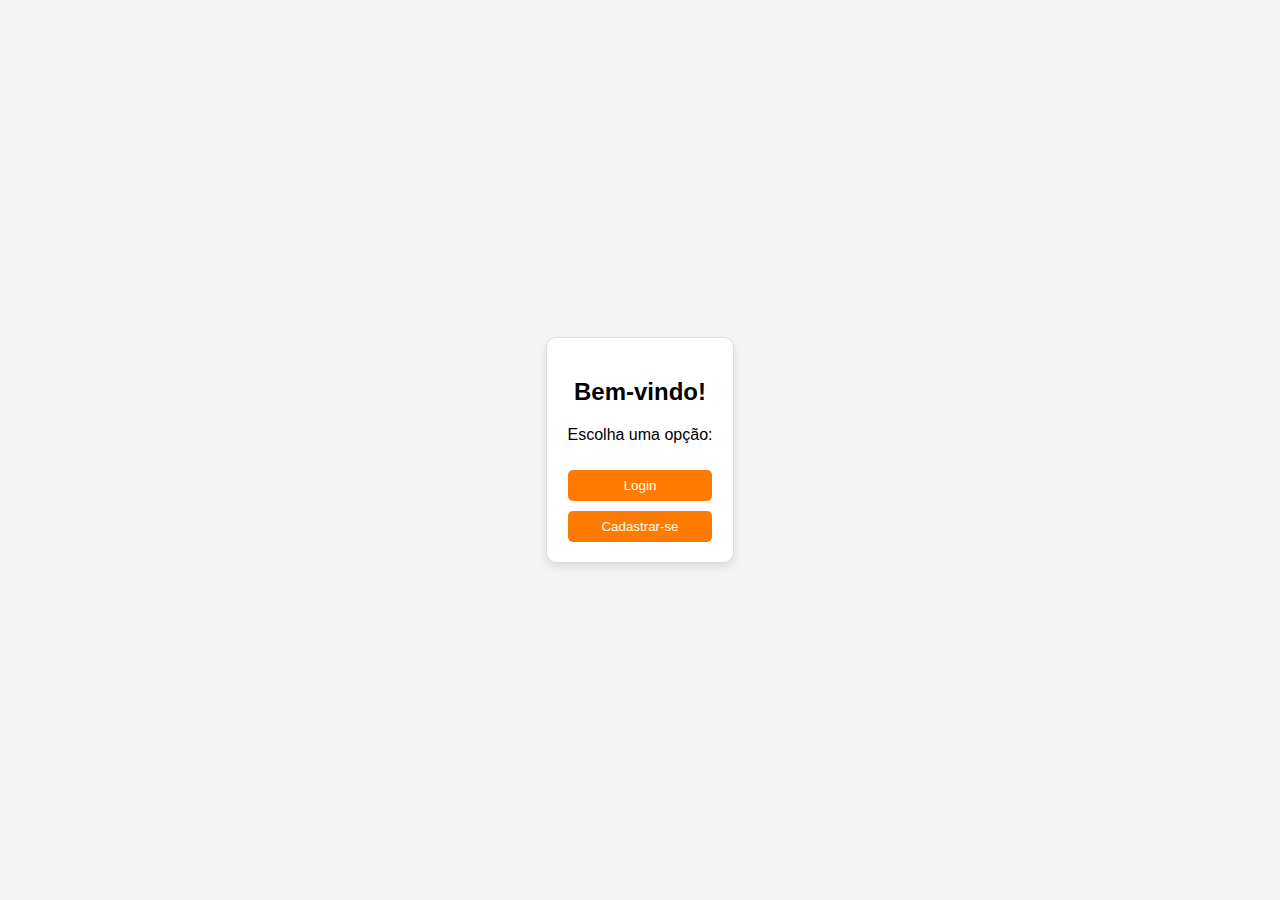
<file: index.html>
<!DOCTYPE html>
<html lang="pt-BR">
<head>
    <meta charset="UTF-8">
    <meta name="viewport" content="width=device-width, initial-scale=1.0">
    <title>Bem-vindo</title>
    <link rel="stylesheet" href="./LoginCadastro/style.css">
</head>
<body>

    <div class="container">
        <h2>Bem-vindo!</h2>
        <p>Escolha uma opção:</p>
        <a href="./LoginCadastro/login.html"><button>Login</button></a>
        <a href="./LoginCadastro/cadastro.html"><button>Cadastrar-se</button></a>
    </div>

</body>
</html>
</file>
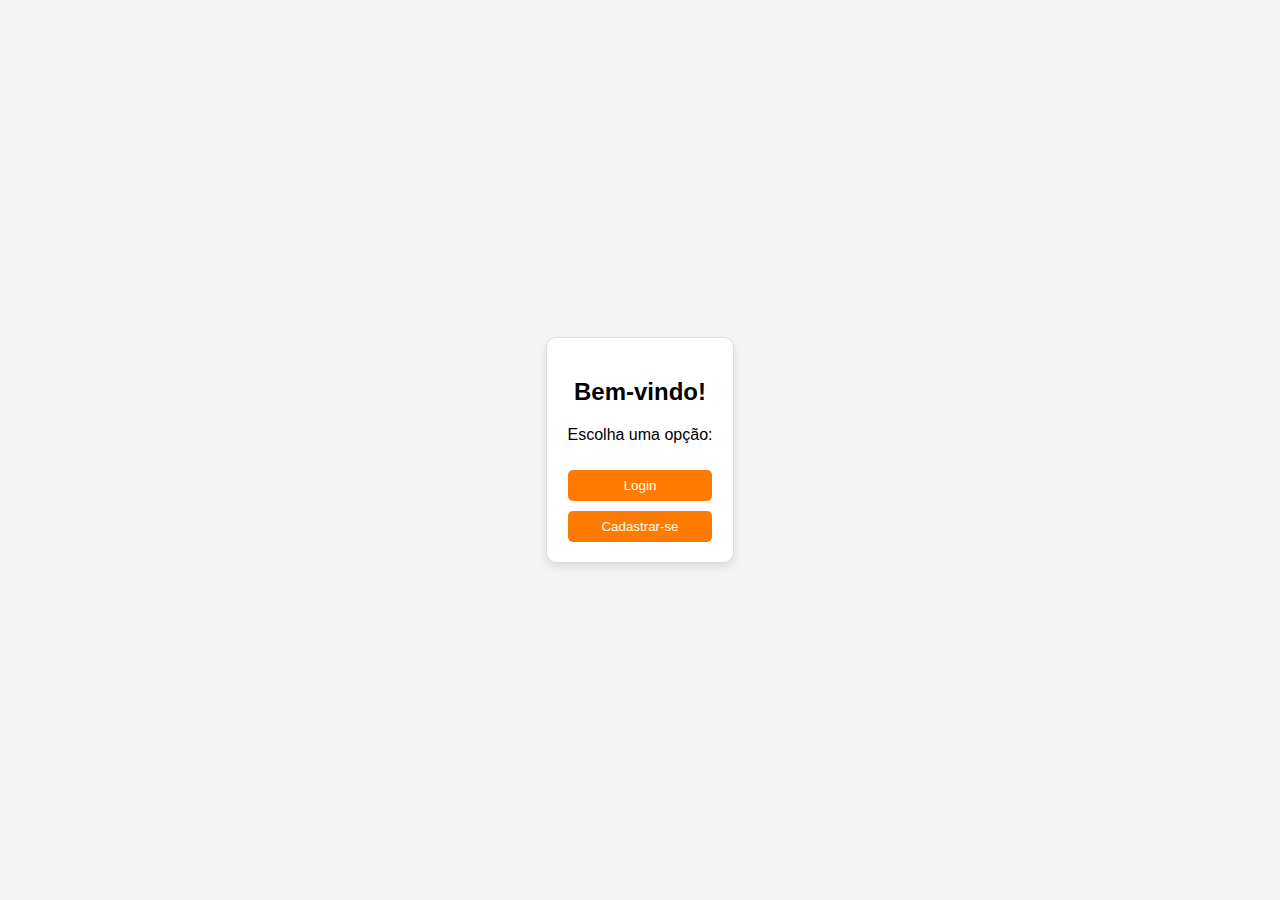
<file: LoginCadastro/index.html>
<!DOCTYPE html>
<html lang="pt-BR">
<head>
    <meta charset="UTF-8">
    <meta name="viewport" content="width=device-width, initial-scale=1.0">
    <title>Bem-vindo</title>
    <link rel="stylesheet" href="style.css">
</head>
<body>

    <div class="container">
        <h2>Bem-vindo!</h2>
        <p>Escolha uma opção:</p>
        <a href="login.html"><button>Login</button></a>
        <a href="cadastro.html"><button>Cadastrar-se</button></a>
    </div>

</body>
</html>
</file>
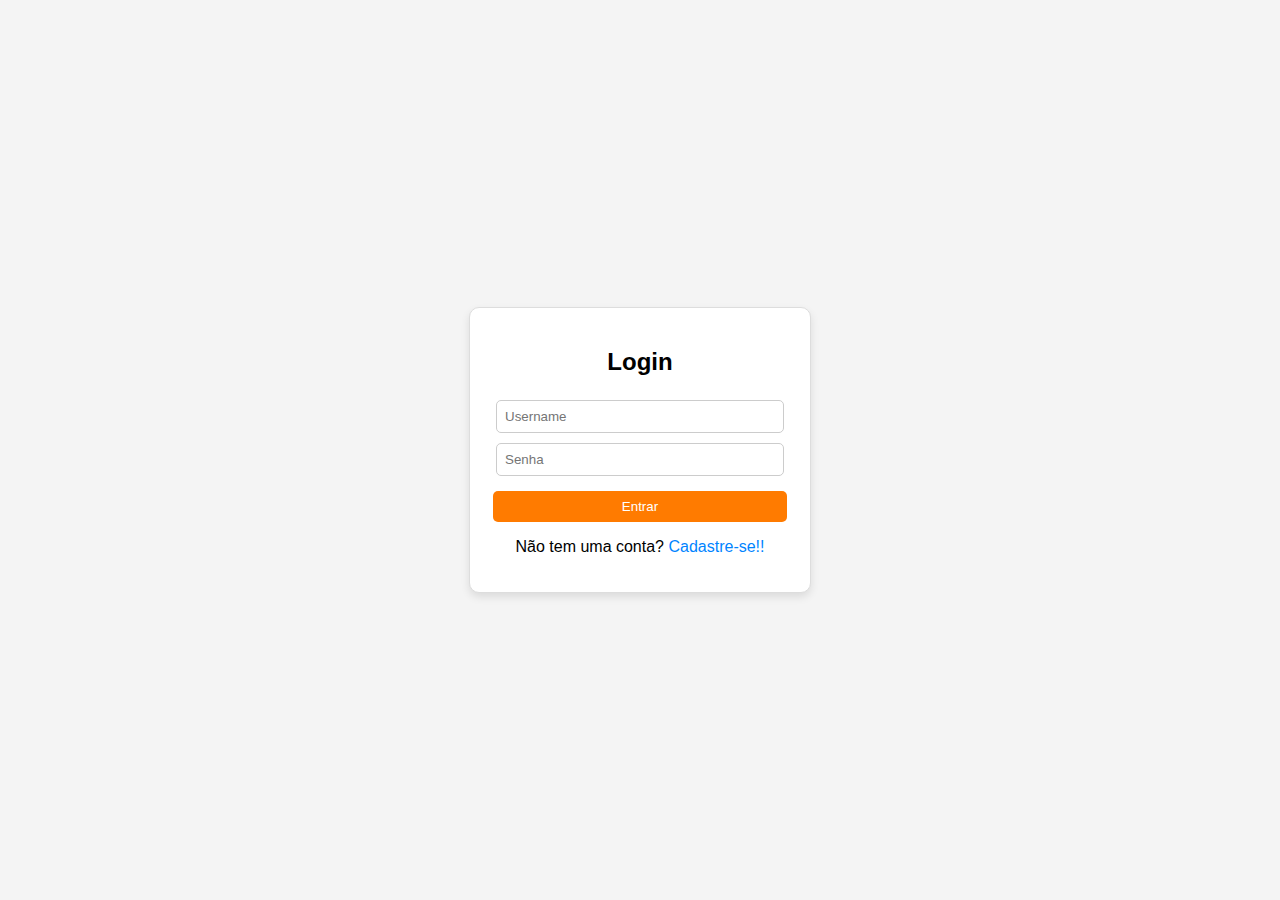
<file: ProjetoDetalhes/index.html>
<!DOCTYPE html>
<html lang="pt-BR">
<head>
    <meta charset="UTF-8">
    <meta name="viewport" content="width=device-width, initial-scale=1.0">
    <title>Recipe Details</title>
    <link rel="stylesheet" href="style.css">
</head>
<body>
    <div class="heading">
        <h1>😋ChefList</h1>
        <h3>&mdash; Recipe Details &mdash;</h3>
        <button id="LogoutBt" onclick="logout()">Logout</button>
    </div>
    <div id="recipe-details"></div>
    <a href="javascript:history.back()" class="back-button">Back to search</a>
    <script src="script.js"></script>
</body>
</html>
</file>
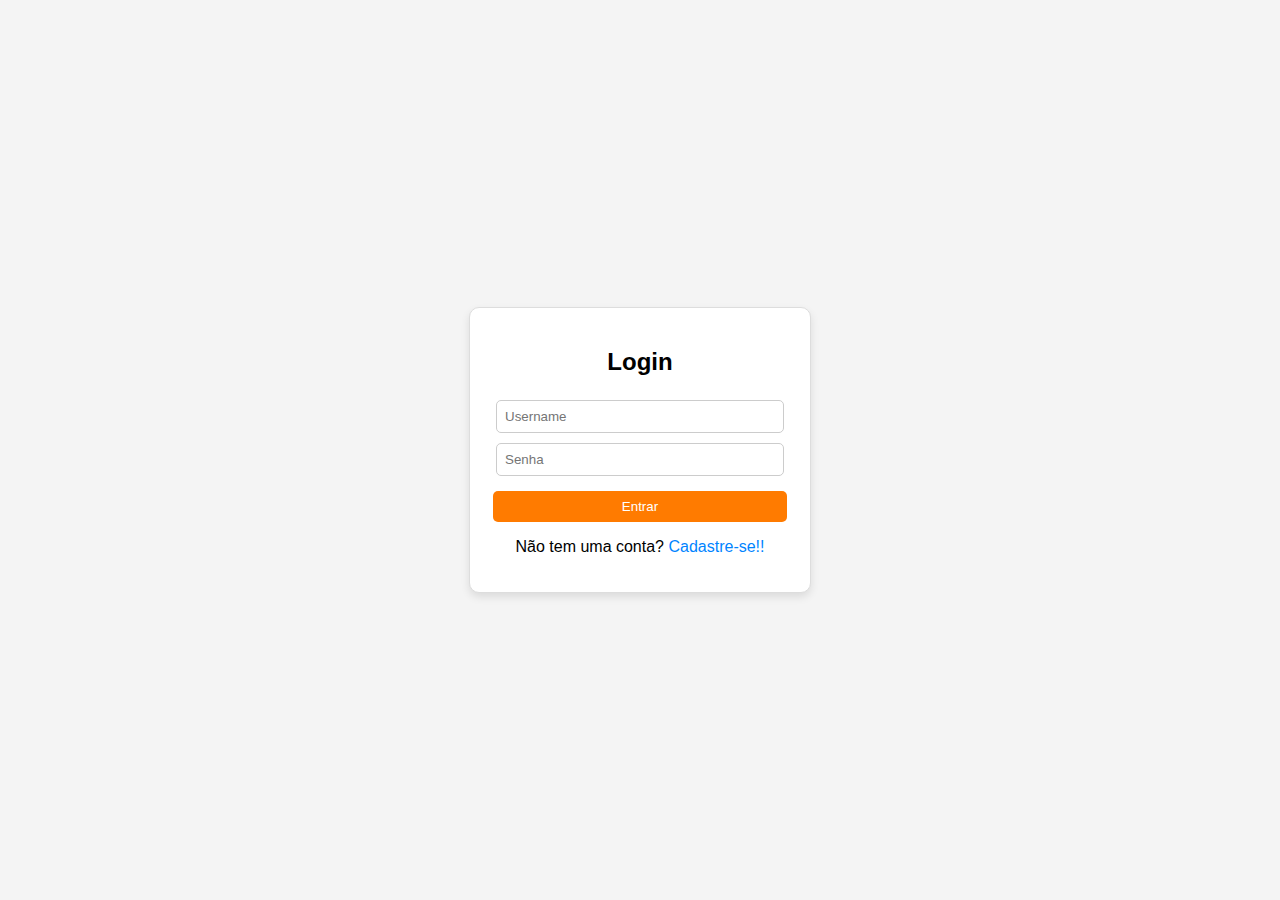
<file: ProjetoHome/index.html>
<!DOCTYPE html>
<html lang="pt-BR">

<head>
    <meta charset="UTF-8">
    <meta name="viewport" content="width=device-width, initial-scale=1.0">
    <title>Recipe Finder</title>
    <link rel="stylesheet" href="style.css">
</head>

<body>
    <div class="heading">
        <h1>👨‍🍳ChefList</h1>
        <h3>&mdash; Recipes &mdash;</h3>
        <button id="LogoutBt" onclick="logout()">Logout</button>
    </div>
    <div class="imagemFundo">
    <h1>Choose your ingredients</h1>

    <form id="recipe-form">
        <div class="checkbox-column">
        <label><input type="checkbox" value="tomato"> Tomato</label>
        <label><input type="checkbox" value="cheese"> Cheese</label>
        <label><input type="checkbox" value="chicken"> Chicken</label>
        <label><input type="checkbox" value="garlic"> Garlic</label>
        <label><input type="checkbox" value="onion"> Onion</label>
        <label><input type="checkbox" value="beef"> Beef</label>
        <label><input type="checkbox" value="bacon"> Bacon</label>
        <label><input type="checkbox" value="carrot"> Carrot</label>
        <label><input type="checkbox" value="egg"> Egg</label>
        <label><input type="checkbox" value="lettuce"> Lettuce</label>
        </div>
        <div class="checkbox-column">
            
            <label><input type="checkbox" value="potato"> Potato</label>
            <label><input type="checkbox" value="spinach"> Spinach</label>
            <label><input type="checkbox" value="mushrooms"> Mushrooms</label>
            <label><input type="checkbox" value="milk"> Milk</label>
            <label><input type="checkbox" value="flour"> Fluor</label>
            <label><input type="checkbox" value="butter"> Butter</label>
            <label><input type="checkbox" value="olive oil"> Olive oil</label>
            <label><input type="checkbox" value="sugar"> sugar</label>
            <label><input type="checkbox" value="salt"> Salt</label>
            <label><input type="checkbox" value="pepper"> Pepper</label>
        </div>
        </div>
        <button type="submit" id="search-button">Search Recipes</button>
    </form>
</div>

    <script src="script.js"></script>
</body>

</html>
</file>
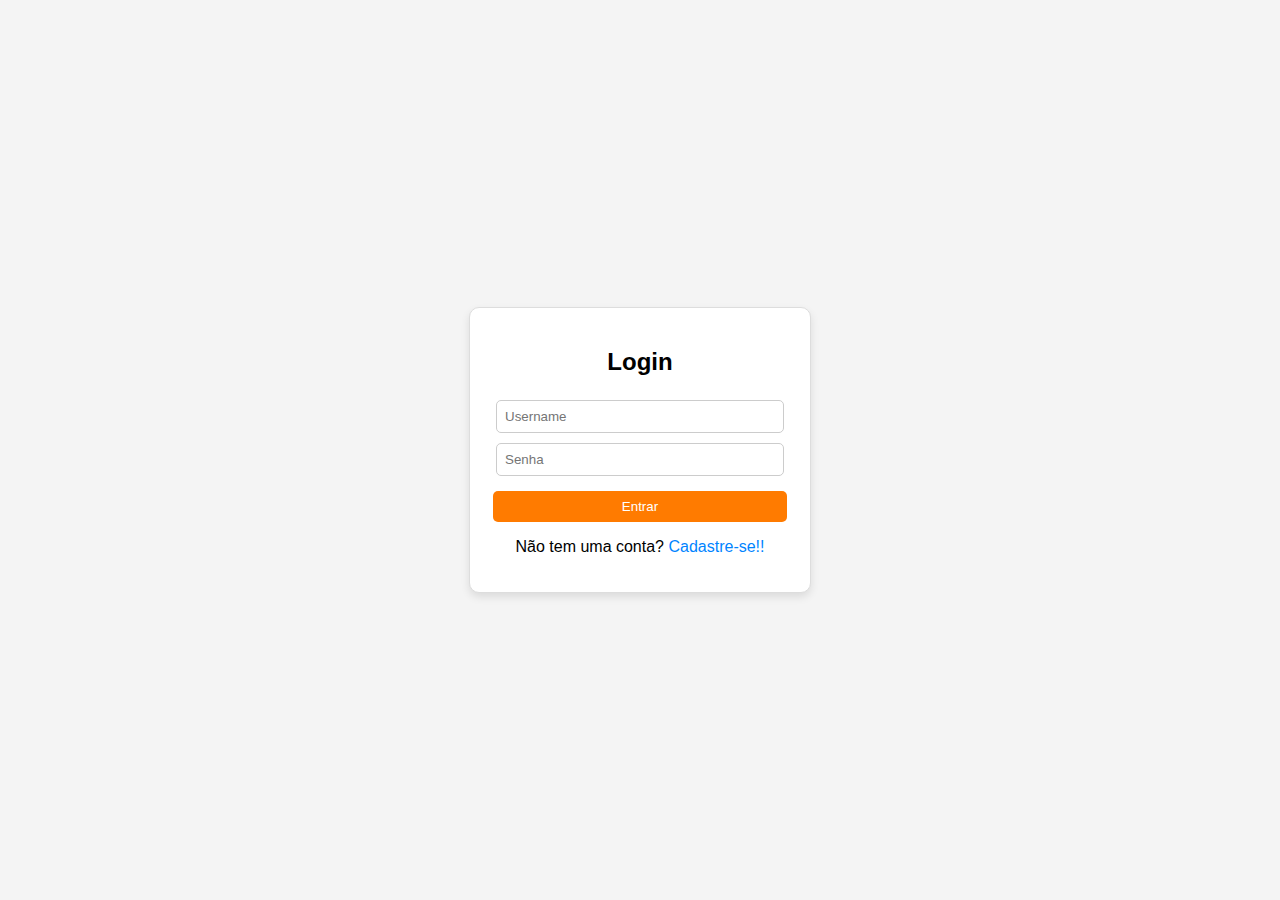
<file: ProjetoReceitas/index.html>
<!DOCTYPE html>
<html lang="pt-br">
<head>
    <meta charset="UTF-8">
    <meta name="viewport" content="width=device-width, initial-scale=1.0">
    <title>Recipes</title>
    <link rel="stylesheet" href="style.css">
</head>
<body>
    <div class="heading">
        <h1>🥙ChefList</h1>
        <h3>&mdash; Recipes &mdash;</h3>
        <button id="LogoutBt" onclick="logout()">Logout</button>
    </div>
    <div class="menu" id="recipes">
        <!-- As receitas serão carregadas aqui -->
    </div>
    <a href="javascript:history.back()" class="back-button">Back to Choose</a>

    <script src="script.js"></script>

</body>
</html>
</file>
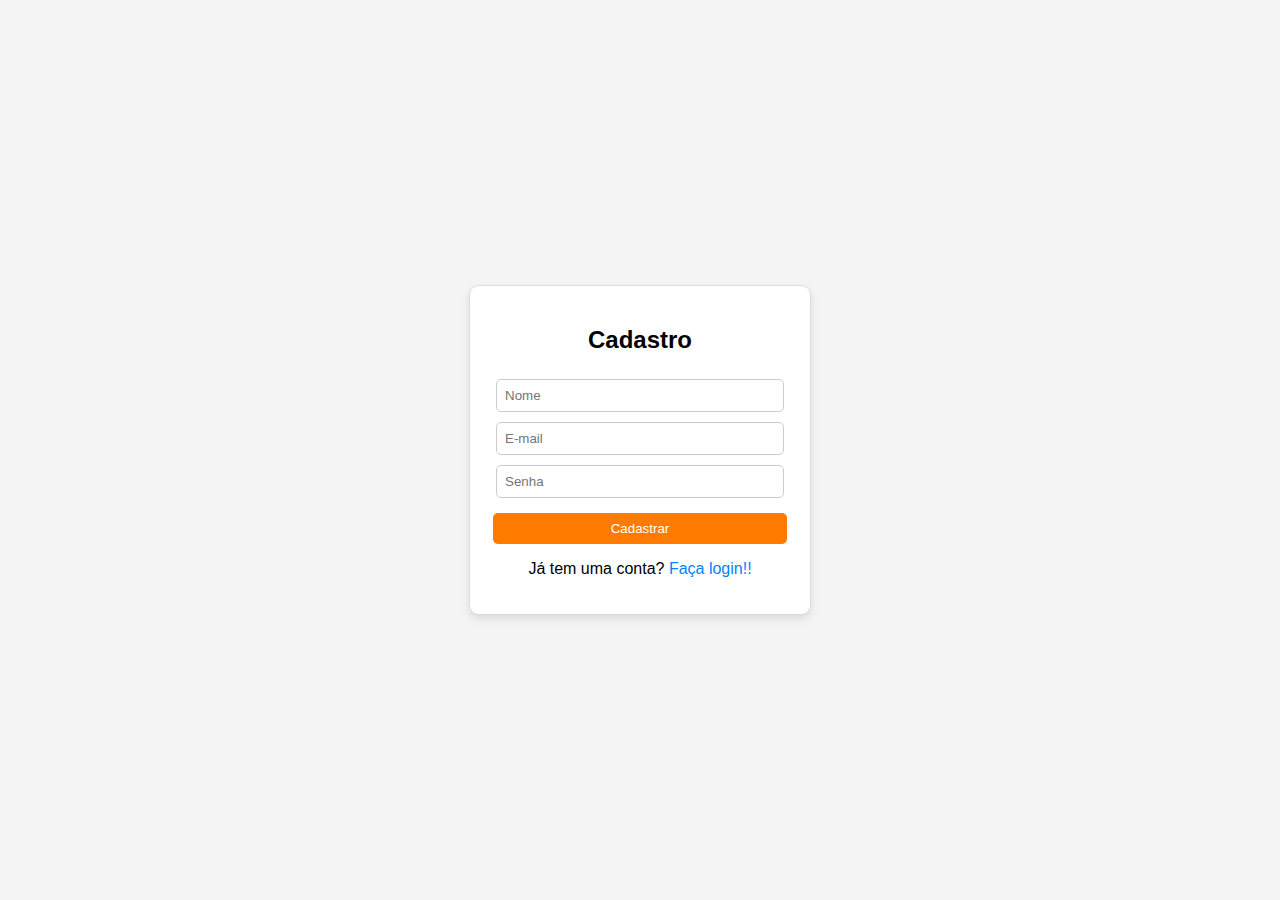
<file: LoginCadastro/cadastro.html>
<!DOCTYPE html>
<html lang="pt-BR">
<head>
    <meta charset="UTF-8">
    <meta name="viewport" content="width=device-width, initial-scale=1.0">
    <title>Cadastrar-se</title>
    <link rel="stylesheet" href="style.css">
</head>
<body>

    <div class="container">
        <h2>Cadastro</h2>
        <input type="text" id="registerName" placeholder="Nome">
        <input type="email" id="registerEmail" placeholder="E-mail">
        <input type="password" id="registerPassword" placeholder="Senha">
        <button onclick="register()">Cadastrar</button>
        <p>Já tem uma conta? <a href="login.html">Faça login!!</a></p>
    </div>

    <script src="script.js"></script>

</body>
</html>
</file>
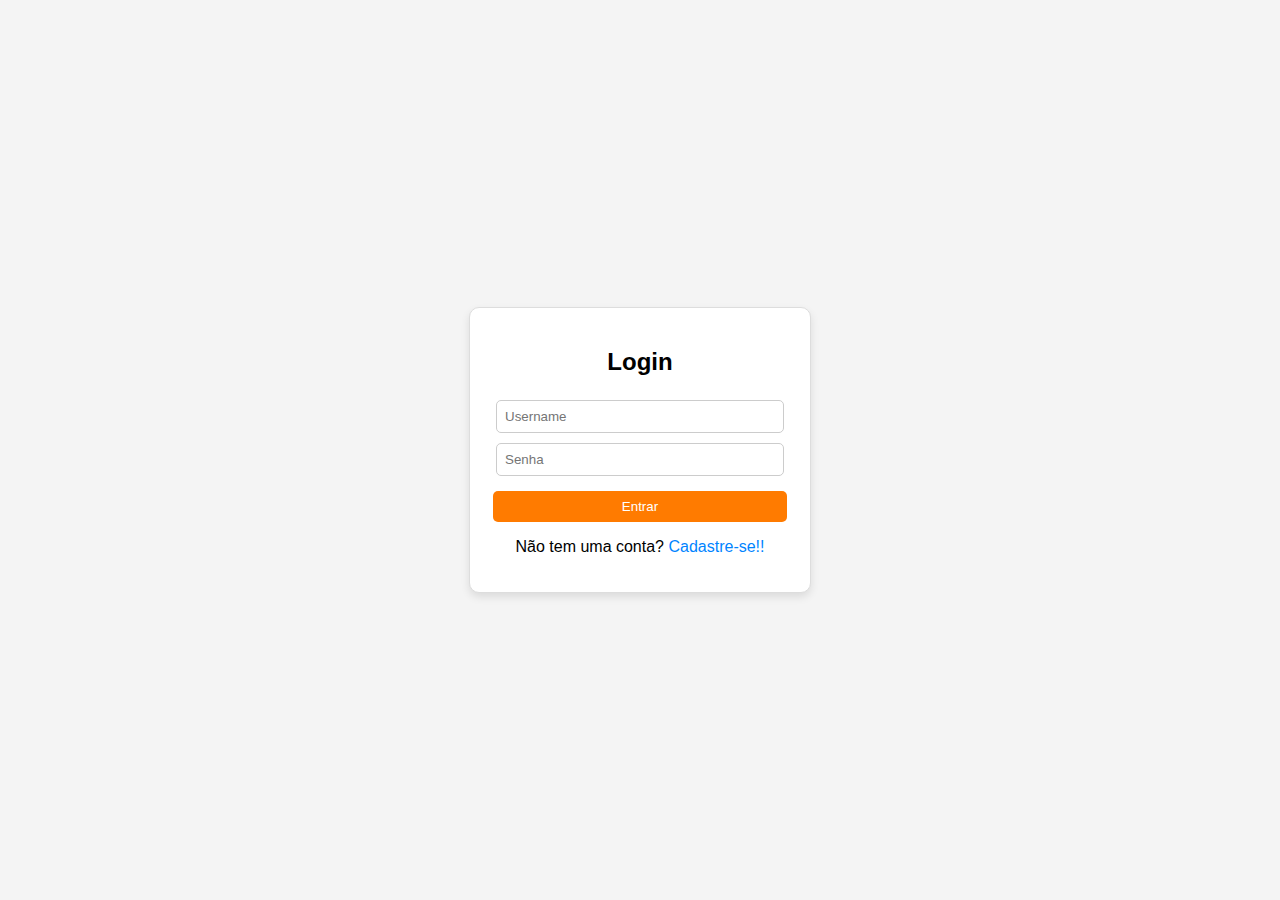
<file: LoginCadastro/login.html>
<!DOCTYPE html>
<html lang="pt-BR">
<head>
    <meta charset="UTF-8">
    <meta name="viewport" content="width=device-width, initial-scale=1.0">
    <title>Login</title>
    <link rel="stylesheet" href="style.css">
</head>
<body>

    <div class="container">
        <h2>Login</h2>
        <input type="text" id="loginUsername" placeholder="Username">
        <input type="password" id="loginPassword" placeholder="Senha">
        <button onclick="login()">Entrar</button>
        <p>Não tem uma conta? <a href="cadastro.html">Cadastre-se!!</a></p>
    </div>

    <script src="script.js"></script>

</body>
</html>
</file>
<file: LoginCadastro/style.css>
body {
    font-family: Arial, sans-serif;
    text-align: center;
    margin: 0;
    height: 100vh; 
    display: flex;
    justify-content: center; 
    align-items: center;
    background-color: #f4f4f4;
}

.container {
    max-width: 300px;
    margin: auto;
    padding: 20px;
    border: 1px solid #ddd;
    border-radius: 10px;
    background: white;
    box-shadow: 0px 4px 8px rgba(0, 0, 0, 0.1);
}

input {
    width: 90%;
    margin: 5px 0;
    padding: 8px;
    border: 1px solid #ccc;
    border-radius: 5px;
}

button {
    width: 98%;
    padding: 8px;
    margin-top: 10px;
    cursor: pointer;
    background-color: #ff7b00;
    color: white;
    border: none;
    border-radius: 5px;
}

button:hover {
    background-color: #c7650a;
}

a {
    text-decoration: none;
    color: #0084ff;
}
</file>
<file: ProjetoDetalhes/style.css>
/* Estilos gerais */
body {
    font-family: Arial, sans-serif;
    margin: 0;
    padding: 0;
    background-color: #f8f9fa;
    text-align: center;
}

/* Cabeçalho */
.heading {
    background-color: #ff7b00;
    color: white;
    padding: 20px;
    display: flex;
    justify-content: space-between;
    align-items: center;
}

.heading h1 {
    margin: 0;
    font-size: 2rem;
}

.heading h3 {
    margin: 0;
    font-weight: 300;
}

#LogoutBt {
    background-color: white;
    color: #ff7b00;
    border: none;
    padding: 10px 20px;
    font-size: 1rem;
    cursor: pointer;
    border-radius: 5px;
}

#LogoutBt:hover {
    background-color: #ff5500;
    color: white;
}

/* Detalhes da receita */
#recipe-details {
    background-color: white;
    padding: 20px;
    max-width: 900px;
    margin: 30px auto;
    border-radius: 10px;
    box-shadow: 0 4px 8px rgba(0, 0, 0, 0.1);
    text-align: center;
}

#recipe-details h2 {
    font-size: 2.5rem;
    color: #ff7b00;
    margin-bottom: 20px;
}

#recipe-details img {
    width: 100%;
    max-width: 600px;
    height: auto;
    margin-bottom: 20px;
    border-radius: 10px;
    box-shadow: 0 4px 8px rgba(0, 0, 0, 0.1);
}

/* Ingredientes - Passos */
#recipe-details h3 {
    font-size: 1.5rem;
    color: #bd630f;
    margin-bottom: 10px;
}

#recipe-details ol {
    list-style-type: decimal;
    padding-left: 20px;
    text-align: left;
    margin: 0 auto;
    max-width: 80%;
}

#recipe-details ol li {
    font-size: 1rem;
    color: #2c3e50;
    margin: 10px 0;
    line-height: 1.6;
}

/* Instruções */
#recipe-details .instructions {
    background-color: #f0f0f0;
    padding: 15px;
    border-radius: 10px;
    box-shadow: 0 4px 8px rgba(0, 0, 0, 0.1);
    margin-top: 20px;
    font-size: 1rem;
    color: #2c3e50;
    line-height: 1.6;
    text-align: left;
}

#recipe-details .instructions p {
    margin-bottom: 10px;
}

/* Link de voltar */
a {
    display: inline-block;
    margin-top: 20px;
    margin-bottom: 50px;
    background-color: #ff7b00;
    color: #fff;
    border-radius: 5px;
    padding: 10px 20px;
    font-size: 1.5rem;
    text-decoration: none;
    cursor: pointer;
    transition: background-color 0.3s;
}

a:hover {
    text-decoration: underline;
    background-color: #cf4e0e;
}

/* Responsividade */
@media (max-width: 768px) {
    #recipe-details {
        padding: 15px;
    }

    #recipe-details h2 {
        font-size: 2rem;
    }

    #recipe-details img {
        width: 100%;
        max-width: 100%;
    }

    #recipe-details .instructions {
        font-size: 1.1rem;
    }
}

@media (max-width: 480px) {
    .heading h1 {
        font-size: 2.5rem;
    }

    .heading h3 {
        font-size: 1.2rem;
    }

    #recipe-details h2 {
        font-size: 1.8rem;
    }
}
</file>
<file: ProjetoHome/style.css>
/* Estilos gerais */
body {
    font-family: Arial, sans-serif;
    margin: 0;
    padding: 0;
    background-color: #f8f9fa;
    text-align: center;
}

.heading {
    background-color: #ff7b00;
    color: white;
    padding: 20px;
    display: flex;
    justify-content: space-between;
    align-items: center;
}

.heading h1 {
    margin: 0;
    font-size: 2rem;
}

.heading h3 {
    margin: 0;
    padding-right: 70px;
    font-weight: 300;
}

#LogoutBt {
    background-color: white;
    color: #ff7b00;
    border: none;
    padding: 10px 20px;
    font-size: 1rem;
    cursor: pointer;
    border-radius: 5px;
}

#LogoutBt:hover {
    background-color: #ff5500;
    color: white;
}

.imagemFundo {
    padding: 50px 20px;
}

.imagemFundo h1 {
    color: #ff7b00;
    margin-bottom: 20px;
}

/* Estilos do formulário */
#recipe-form {
    background: white;
    padding: 20px;
    max-width: 600px;
    margin: auto;
    border-radius: 10px;
    box-shadow: 0px 0px 10px rgba(0, 0, 0, 0.1);
}

.checkbox-column {
    display: flex;
    flex-wrap: wrap;
    justify-content: space-between;
}

.checkbox-column label {
    width: 48%;
    margin-bottom: 10px;
    display: flex;
    align-items: center;
    font-size: 1rem;
}

.checkbox-column input {
    margin-right: 10px;
}

/* Botão de busca */
#search-button {
    background-color: #ff7b00;
    color: white;
    border: none;
    padding: 10px 20px;
    font-size: 1rem;
    cursor: pointer;
    border-radius: 5px;
    margin-top: 20px;
}

#search-button:disabled {
    background-color: gray;
    cursor: not-allowed;
}

#search-button:hover:enabled {
    background-color: #ff5500;
}
</file>
<file: ProjetoReceitas/style.css>
/* Estilos globais */

body {
    font-family: Arial, sans-serif;
    margin: 0;
    padding: 0;
    background-color: #f8f9fa;
    text-align: center;
}

/* Cabeçalho */
.heading {
    background-color: #ff7b00;
    color: white;
    padding: 20px;
    display: flex;
    justify-content: space-between;
    align-items: center;
}

.heading h1 {
    margin: 0;
    font-size: 2rem;
}

.heading h3 {
    margin: 0;
    font-weight: 300;
    padding-right: 70px;
}

#LogoutBt {
    background-color: white;
    color: #ff7b00;
    border: none;
    padding: 10px 20px;
    font-size: 1rem;
    cursor: pointer;
    border-radius: 5px;
}

#LogoutBt:hover {
    background-color: #ff5500;
    color: white;
}

/* Menu de receitas */
.menu {
    display: flex;
    flex-wrap: wrap;
    justify-content: space-around;
    gap: 20px;
    margin-top: 30px;
}

/* Item de receita */
.food-items {
    background-color: #fff;
    border-radius: 10px;
    overflow: hidden;
    box-shadow: 0 4px 8px rgba(0, 0, 0, 0.1);
    width: calc(25.222% - 200px);
    transition: transform 0.3s;
    text-align: center;
}

.food-items:hover {
    transform: scale(1.05);
}

.food-items img {
    width: 100%;
    height: 200px;
    object-fit: cover;
}

.food-items .details {
    padding: 15px;
}

.food-items .details h3 {
    font-size: 1.25rem;
    color: #2c3e50;
    margin-bottom: 10px;
}

.food-items .details p {
    font-size: 1rem;
    color: #7f8c8d;
}

.food-items .price button {
    background-color: #ff7b00;
    color: #fff;
    border: none;
    padding: 10px 20px;
    font-size: 1rem;
    border-radius: 5px;
    cursor: pointer;
    transition: background-color 0.3s;
}

.food-items .price button:hover {
    background-color: #cf4e0e;
}

a {
    display: inline-block;
    margin-top: 50px;
    margin-bottom: 50px;
    background-color: #ff7b00;
    color: #fff;
    border-radius: 5px;
    padding: 10px 20px;
    font-size: 1.5rem;
    text-decoration: none;
    cursor: pointer;
    transition: background-color 0.3s;
}

a:hover {
    text-decoration: underline;
    background-color: #cf4e0e;
}

/* Responsividade */
@media (max-width: 768px) {
    .food-items {
        width: calc(50% - 20px);
    }
}

@media (max-width: 480px) {
    .food-items {
        width: 100%;
    }
}
</file>
